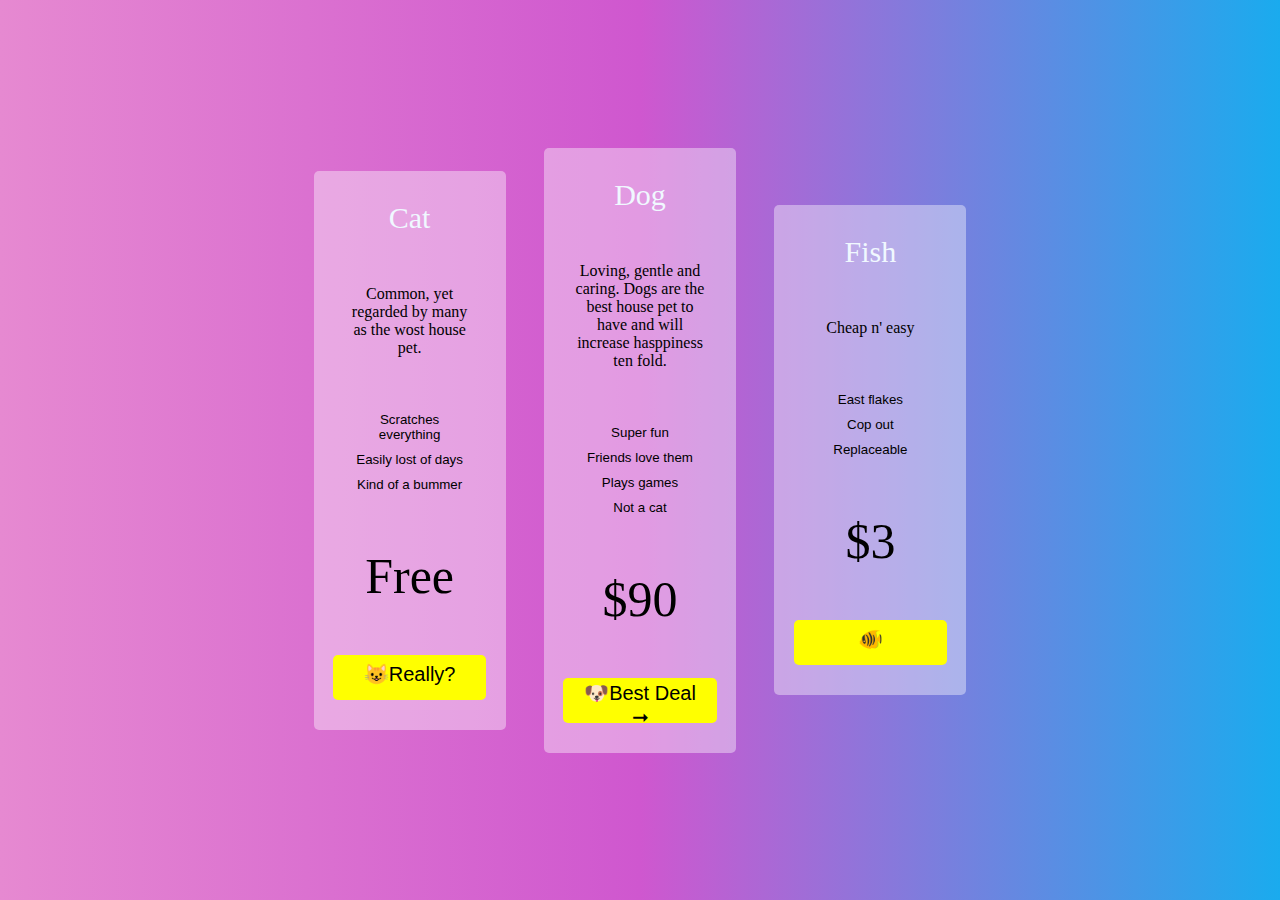
<file: ex-1-pricing-grid/index.html>
<!DOCTYPE html>
<html lang="en">

<head>
  <meta charset="UTF-8" />
  <meta http-equiv="X-UA-Compatible" content="IE=edge" />
  <meta name="viewport" content="width=device-width, initial-scale=1.0" />
  <link rel="stylesheet" href="./style.css" />
  <title>Flexbox Exercise 1: Pricing Grid</title>
</head>

<body>
  <!-- Start coding here -->
  <section>

    <div class="box-cat">
      <p class="cat" id="animal">Cat</p>
      <p>Common, yet regarded by many as the wost house pet.</p>
      <div class="cat-menu">
        <button>Scratches everything</button>
        <button>Easily lost of days</button>
        <button>Kind  of a bummer</button>
      </div>
      <p class="price cat">Free</p>
      <button id="click">😺Really?</button>
  </div>

  <div class="box-dog">
    <p class="dog" id="animal">Dog</p>
    <p>Loving, gentle and caring. Dogs are the best house pet to have and will increase hasppiness ten fold.</p>
    <div class="cat-menu">
      <p><button>Super fun</button></p>
      <p><button>Friends love them</button></p>
      <p><button>Plays games</button></p>
      <p><button>Not a cat</button></p>
    </div>
    <p class="price dog">$90</p>
    <button id="click">🐶Best Deal ➞</button>
  </div>

  <div class="box-fish">
    <p class="fish" id= "animal">Fish</p>
    <p>Cheap n' easy</p>
    <div class="cat-menu">
      <p><button>East flakes</button></p>
      <p><button>Cop out</button></p>
      <p><button>Replaceable</button></p>
    </div>
    <p class="price fish">$3</p>
    <button id="click">🐠</button>
  </div>

</section>

</body>

</html>
</file>
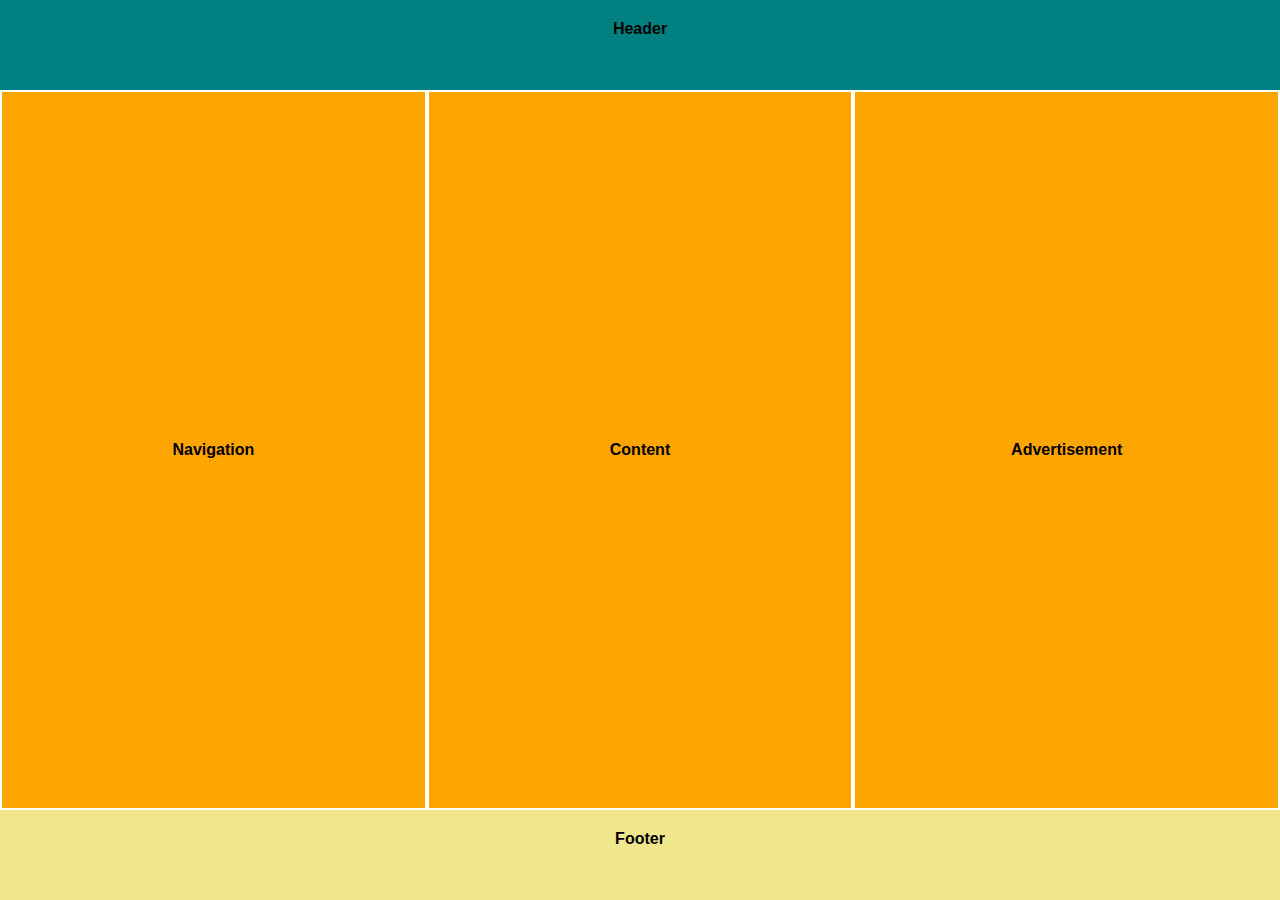
<file: ex2-holygrail-layout/index.html>
<!DOCTYPE html>
<html lang="en">

<head>
  <meta charset="UTF-8" />
  <meta http-equiv="X-UA-Compatible" content="IE=edge" />
  <meta name="viewport" content="width=device-width, initial-scale=1.0" />
  <link rel="stylesheet" href="./style.css" />
  <title>Flexbox Exercise 2: Holygrail Layout</title>
</head>

<body>
  <!-- Start coding here -->
  <header>Header</header>
  <div class="flex-container">    
      <nav class="flex-item">Navigation</nav>
      <main class="flex-item">Content</main>
      <main class="flex-item">Advertisement</main>        
  </div>
  <footer>Footer</footer>
  </div>
</body>

</html>
</file>
<file: ex-1-pricing-grid/style.css>
/* Start coding here */
* {
    padding: 0%;
    margin: 0%;
    box-sizing: border-box;
}
section {
    background-image: linear-gradient(90deg,rgb(230, 137, 209),rgb(207, 87, 207),rgb(26, 171, 238));
    height: 100vh;
    display: flex;
    flex-direction: row;
    justify-content: center;
    gap: 3%;
    align-items: center;
    
}

.box-cat,.box-dog,.box-fish {
    background-color: rgba(255, 255, 255,0.4);
    width: 15%;
    height: auto;
    text-align:center;
    display: flex;
    flex-direction: column;
    justify-content: space-evenly;
    align-items: center;
    padding: 30px;
    border-radius: 5px;
    gap: 50px;
}
#animal {
    color: aliceblue;
    font-style: bold;
    font-size: 30px;
}
.price {
    font-size: 50px;
}
ul {
    size: 50px;
}
button {
    background-color: rgba(255, 255, 255,0);
    border-style: hidden;
    padding: 5px 5px 5px 5px;
    
}
#click {
    padding: 3px 10px 10px 10px;
    size: 50px;
    background-color: yellow;
    border: 1px;
    width: 12vw ;
    height: 5vh;
    border-radius: 5px;
    font-size: 20px;
}
</file>
<file: ex2-holygrail-layout/style.css>
/* Start coding here */
html, body{
    margin:0;
    padding:0;
}


body {
    height: 100vh;
}

* {
    font-family: 'Segoe UI', Tahoma, Geneva, Verdana, sans-serif;
    font-weight: bold;
}

.flex-container {   /*nav  and  main*/
    box-sizing: border-box;
    height: 80vh; 
    display: flex;
    flex-direction: row;

}

.flex-item {
    flex: 1; /* กำหนดให้ Flex items มีความกว้างหรือความสูงเต็มพื้นที่ของ Flex container */
             /*case นี้ ตามความกว้าง เพราะ flex-direction: row; ด้านบน*/

    margin: 2px;
    background-color: rgb(255, 165, 0);
    display: flex; 
    flex-direction: row;  
    justify-content: center;
    align-items: center;
    /* เพิ่มขอบและพื้นหลังสีเพื่อให้เห็นการกระจายพื้นที่ของ Flex items */
}



/* Set header, main, footer to fit the viewport height */
header, footer {
    box-sizing: border-box;    
    height: 10vh; 

    padding: 20px; 
    border: 0px solid #ccc; 
    display: flex;
    flex-direction: column;
    align-items: center;
}

header {
    background-color: rgb(0, 128, 128);
}

footer {
    background-color: rgb(240, 230, 140);
}
</file>
